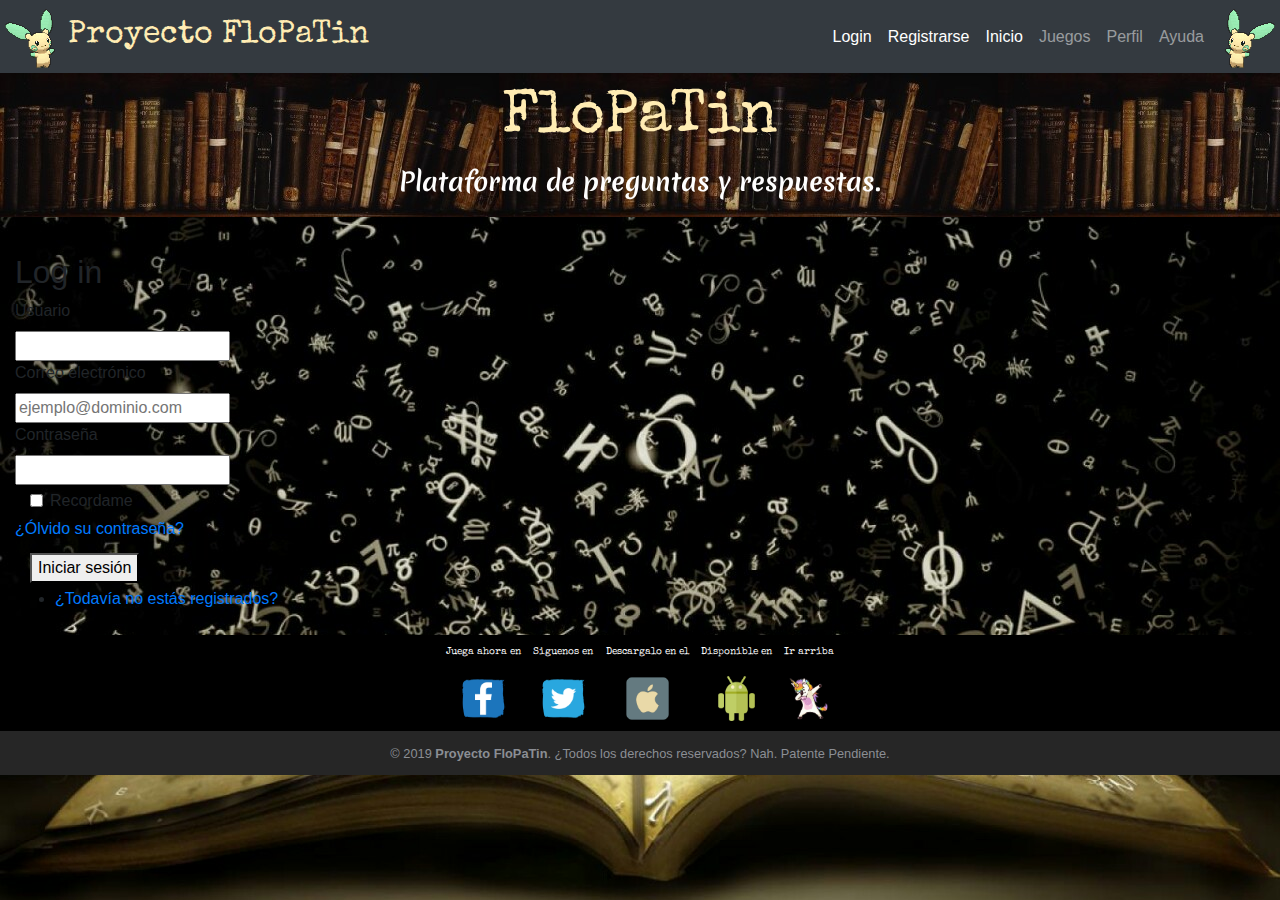
<file: index.html>
<!DOCTYPE html>
<html lang="es">
  <head>
    <meta charset="utf-8">
    <meta name="viewport" content="width=device-width, initial-scale=1">
    <meta http-equiv="X-UA-Compatible" content="ie=edge">
    <link href="https://fonts.googleapis.com/css?family=Special+Elite" rel="stylesheet">
    <link href="https://fonts.googleapis.com/css?family=Merienda:400,700" rel="stylesheet">
    <link rel="stylesheet" href="https://stackpath.bootstrapcdn.com/bootstrap/4.3.1/css/bootstrap.min.css" integrity="sha384-ggOyR0iXCbMQv3Xipma34MD+dH/1fQ784/j6cY/iJTQUOhcWr7x9JvoRxT2MZw1T" crossorigin="anonymous">
    <link rel="stylesheet" href="css/master.css">
    <title>Log in</title>
  </head>
  <body class=body_juegos>
    <header id="tope" class="encabezado">
      <nav class="navbar navbar-expand-lg navbar-dark bg-dark navbarra">
        <img class="logo" src="img/logo1.png" alt="logo_proyecto">
        <h2>Proyecto FloPaTin</h2>
        <button class="navbar-toggler" type="button" data-toggle="collapse" data-target="#navbarNav" aria-controls="navbarNav" aria-expanded="false" aria-label="Toggle navigation">
        <span class="navbar-toggler-icon"></span>
        </button>
        <div class="collapse navbar-collapse" id="navbarNav">
          <ul class="navbar-nav ml-md-auto">
            <li class="nav-item active">
              <a class="nav-link" href="index.html">Login<span class="sr-only">(current)</span></a>
            </li>
            <li class="nav-item active">
              <a class="nav-link" href="formularioDeRegistracion.html">Registrarse<span class="sr-only">(current)</span></a>
            </li>
            <li class="nav-item active">
              <a class="nav-link" href="inicio.html">Inicio <span class="sr-only">(current)</span></a>
            </li>
            <li class="nav-item">
              <a class="nav-link" href="juego.html">Juegos</a>
            </li>
            <li class="nav-item">
              <a class="nav-link" href="perfil.html">Perfil</a>
            </li>
            <li class="nav-item">
              <a class="nav-link" href="ayuda.html">Ayuda</a>
            </li>
          </ul>
        </div>
        <img class="logo d-none d-md-block" src="img/logo.png" alt="logo_proyecto">
      </nav>
      <div id="carouselExampleControls" class="carousel slide carousel-fade" data-ride="carousel">
        <div class="carousel-inner">
          <div class="carousel-item active slide1">
            <div class="posicion_texto">
              <h3>FloPaTin</h3>
              <p>Plataforma de preguntas y respuestas.</p>
            </div>
          </div>
          <div class="carousel-item slide2">
            <div class="posicion_texto">
              <h3>JUEGA</h3>
              <p>Compite con tus compañeros.</p>
            </div>
          </div>
          <div class="carousel-item slide3">
            <div class="posicion_texto">
              <h3>DIVIÉRTETE</h3>
              <p>Reta a otros y haz nuevos amigos.</p>
            </div>
          </div>
          <div class="carousel-item slide4">
            <div class="posicion_texto">
              <h3>APRENDE</h3>
              <p>¿Podrás ser quién lidere la tabla?</p>
            </div>
          </div>
        </div>
      </div>
    </header>
    <div class="container-fluid">
      <form class="formlogin" action="" method="post">
        <h2>Log in</h2>
        <label for="usuario" class="label1">Usuario</label><br>
        <input type="text" name="usuario" value="" class="field"><br>
        <label for="email" class="label1">Correo electrónico</label><br>
        <input type="email" name="email" value="" class="field" placeholder="ejemplo@dominio.com"><br>
        <label for="pass" class="label1">Contraseña</label><br>
        <input type="password" name="pass" value="" class="field"><br>
        <div class="col-auto my-1">
          <div class="form-check">
            <input class="form-check-input" type="checkbox" id="autoSizingCheck2">
            <label class="form-check-label label1" for="autoSizingCheck2">
              Recordame
            </label>
          </div>
        </div>
        <div class="olvidoPassword">
          <a href="#">
            <label for="olvido-su-contrasenia">¿Ólvido su contraseña?</label>
          </a>
        </div>
        <div class="col-auto my-1">
          <button type="submit" class="bottonacceder">Iniciar sesión</button>
        </div>
          <ul class="listadeRegistro">
            <li class="Registrese"><a href="formularioDeRegistracion.html">¿Todavía no estás registrados?</a></li>
          </ul>
    </form>
    </div>
    <footer class="footer">
      <div class="contenedorfooter mt-4">
      <section class="sectionfooter">
           <ul class="container-fluid list-unstyled list-inline mb-0">
             <li class="list-inline-item">
              <p>Juega ahora en</p>
              <a href="https://facebook.com" target="_blank">
                <button class="bottoniconos" type="button" name="buttonf">
                <img src="img/fb.png" alt="facebook"></button></a>
            </li>
            <li class="list-inline-item">
              <p>Siguenos en</p>
              <a href="https://twitter.com" target="_blank">
                <button class="bottoniconos" type="button" name="buttont">
                <img src="img/Twitter.png" alt="twitter"></button></a>
            </li>
            <li class="list-inline-item">
              <p>Descargalo en el</p>
              <a href="https://itunes.apple.com" target="_blank">
                <button class="bottoniconos" type="button" name="buttoni">
                <img src="img/apple.png" alt="itunes"></button></a>
            </li>
            <li class="list-inline-item">
              <p>Disponible en</p>
              <a href="https://play.google.com" target="_blank">
                <button class="bottoniconos" type="button" name="buttong">
                <img src="img/Androi.png" alt="play-google"></button></a>
            </li>
            <li class="list-inline-item">
              <p>Ir arriba</p>
              <a href="#tope">
                <button class="bottoniconos" type="button" name="buttoni">
                <img src="img/unicornio.jpg" alt="inicio"></button></a>
            </li>
          </ul>
          </section>
          <section class="copyright">
              <small>© 2019 <strong>Proyecto FloPaTin</strong>. ¿Todos los derechos reservados? Nah. Patente Pendiente.</small>
         </section>
       </div>
     </footer>
   <script src="https://code.jquery.com/jquery-3.3.1.slim.min.js" integrity="sha384-q8i/X+965DzO0rT7abK41JStQIAqVgRVzpbzo5smXKp4YfRvH+8abtTE1Pi6jizo" crossorigin="anonymous"></script>
   <script src="https://cdnjs.cloudflare.com/ajax/libs/popper.js/1.14.7/umd/popper.min.js" integrity="sha384-UO2eT0CpHqdSJQ6hJty5KVphtPhzWj9WO1clHTMGa3JDZwrnQq4sF86dIHNDz0W1" crossorigin="anonymous"></script>
   <script src="https://stackpath.bootstrapcdn.com/bootstrap/4.3.1/js/bootstrap.min.js" integrity="sha384-JjSmVgyd0p3pXB1rRibZUAYoIIy6OrQ6VrjIEaFf/nJGzIxFDsf4x0xIM+B07jRM" crossorigin="anonymous"></script>
  </body>

</html>
</file>
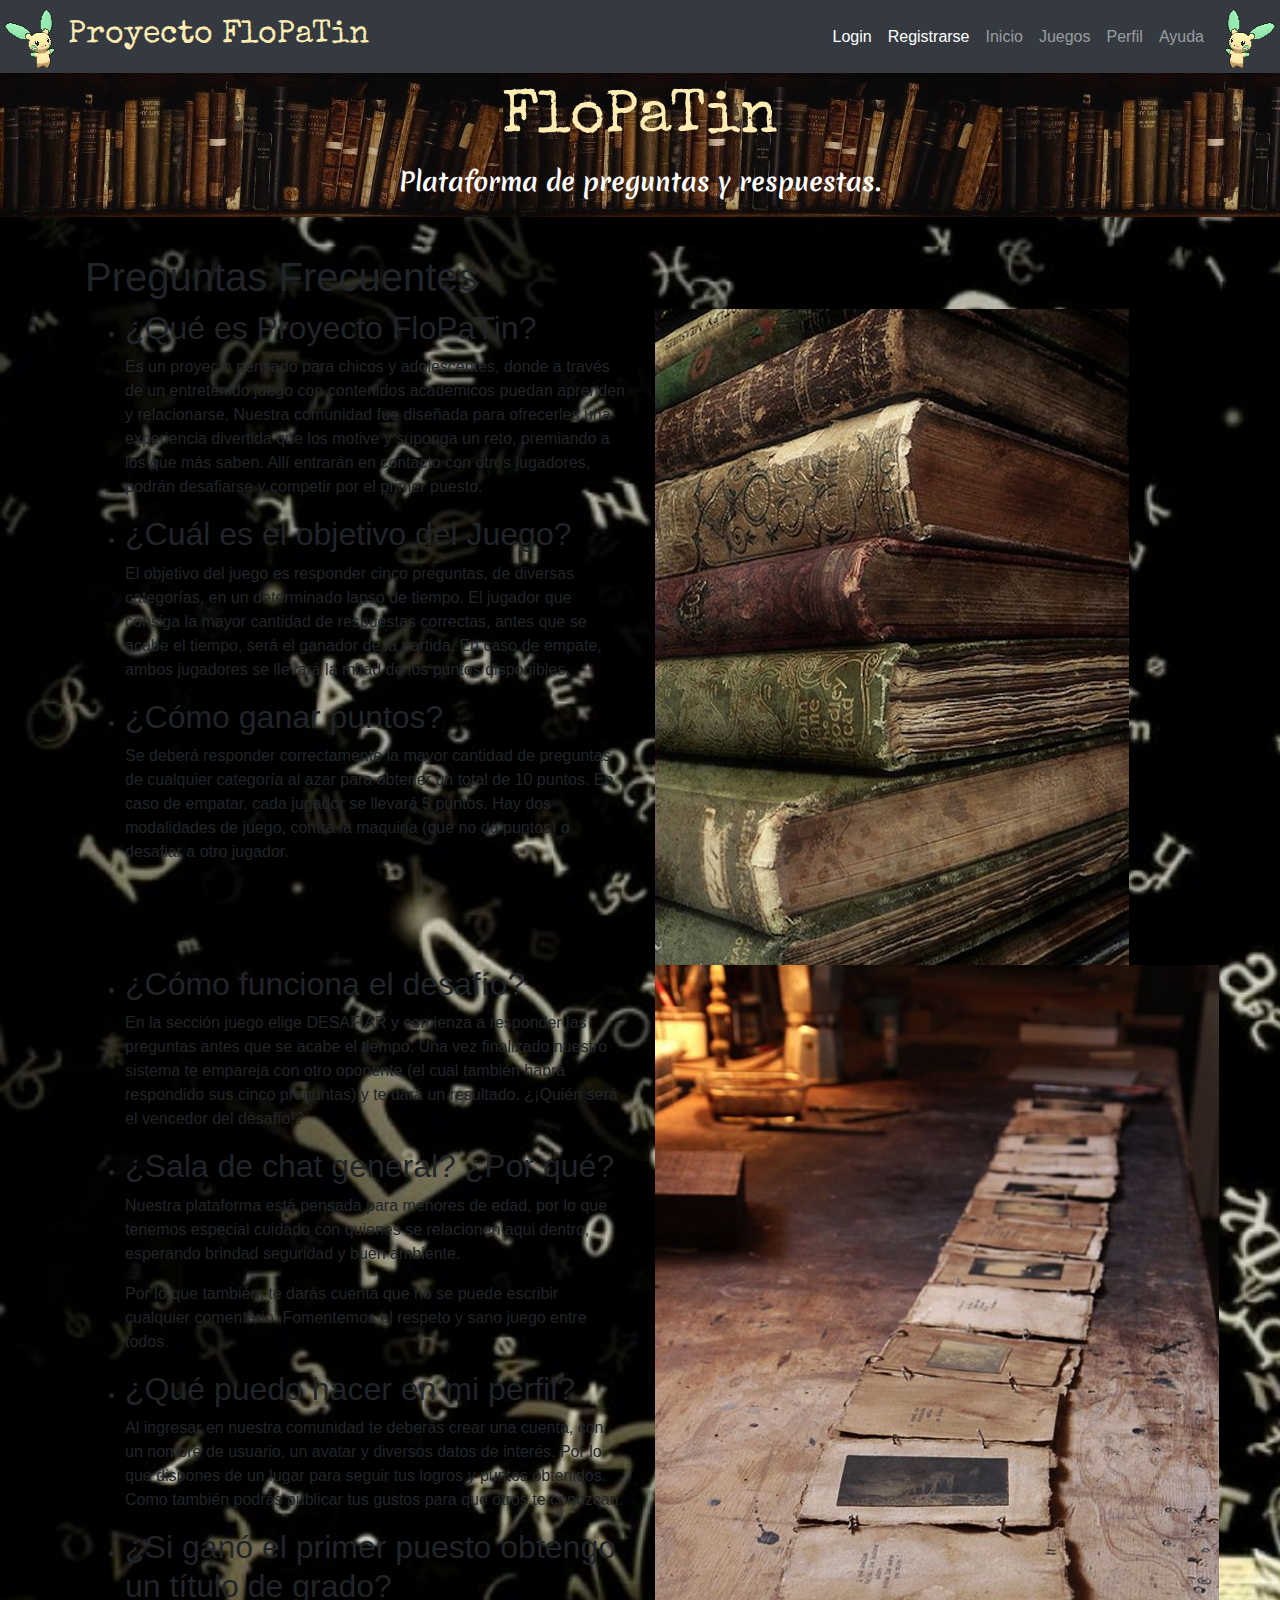
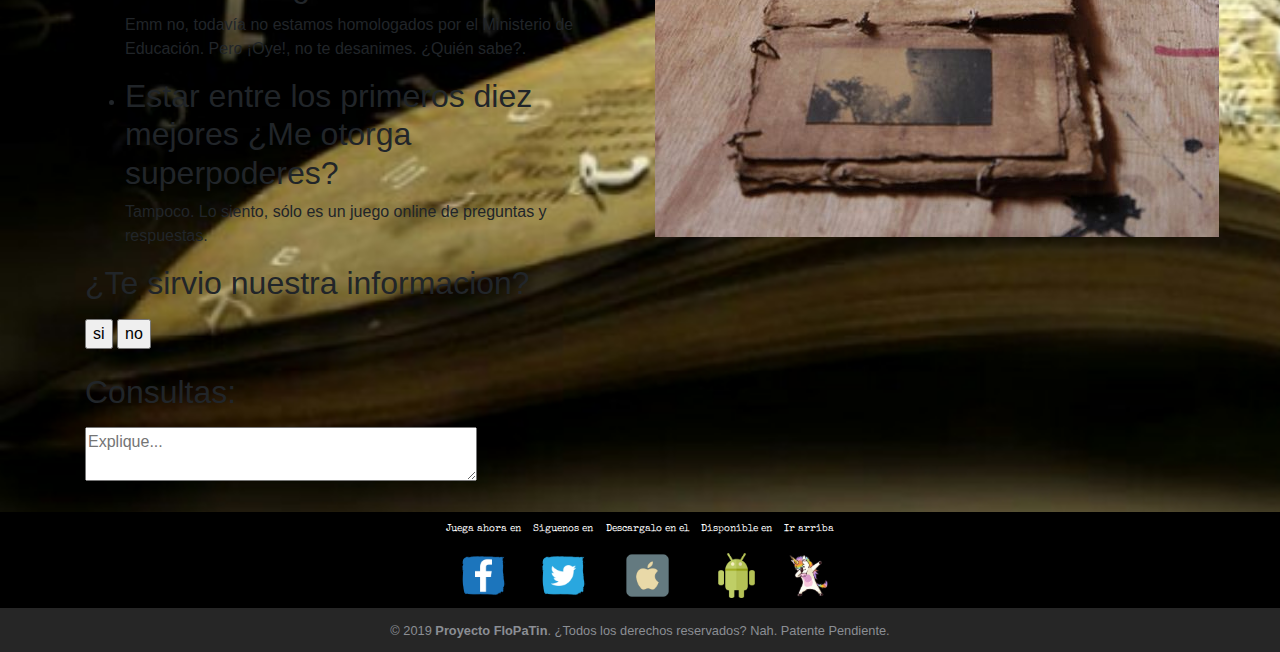
<file: ayuda.html>
<!DOCTYPE html>
<html lang="es">

<head>
  <meta charset="UTF-8">
  <meta name="viewport" content="width=device-width, initial-scale=1.0">
  <meta http-equiv="X-UA-Compatible" content="ie=edge">
  <link href="https://fonts.googleapis.com/css?family=Special+Elite" rel="stylesheet">
  <link href="https://fonts.googleapis.com/css?family=Merienda:400,700" rel="stylesheet">
  <link rel="stylesheet" href="https://stackpath.bootstrapcdn.com/bootstrap/4.3.1/css/bootstrap.min.css" integrity="sha384-ggOyR0iXCbMQv3Xipma34MD+dH/1fQ784/j6cY/iJTQUOhcWr7x9JvoRxT2MZw1T" crossorigin="anonymous">
  <link rel="stylesheet" href="css/master.css">
  <title>Ayuda</title>
</head>

<body class=body-inicio>
  <header id="tope" class="encabezado">
    <nav class="navbar navbar-expand-lg navbar-dark bg-dark navbarra">
      <img class="logo" src="img/logo1.png" alt="logo_proyecto">
      <h2>Proyecto FloPaTin</h2>
      <button class="navbar-toggler" type="button" data-toggle="collapse" data-target="#navbarNav" aria-controls="navbarNav" aria-expanded="false" aria-label="Toggle navigation">
      <span class="navbar-toggler-icon"></span>
      </button>
      <div class="collapse navbar-collapse" id="navbarNav">
        <ul class="navbar-nav ml-md-auto">
          <li class="nav-item active">
            <li class="nav-item active">
              <a class="nav-link" href="index.html">Login<span class="sr-only">(current)</span></a>
            </li>
            <li class="nav-item active">
              <a class="nav-link" href="formularioDeRegistracion.html">Registrarse<span class="sr-only">(current)</span></a>
            </li>
            <a class="nav-link" href="inicio.html">Inicio <span class="sr-only">(current)</span></a>
          </li>
          <li class="nav-item">
            <a class="nav-link" href="juego.html">Juegos</a>
          </li>
          <li class="nav-item">
            <a class="nav-link" href="perfil.html">Perfil</a>
          </li>
          <li class="nav-item">
            <a class="nav-link" href="ayuda.html">Ayuda</a>
          </li>
        </ul>
      </div>
      <img class="logo d-none d-md-block" src="img/logo.png" alt="logo_proyecto">
    </nav>
    <div id="carouselExampleControls" class="carousel slide carousel-fade" data-ride="carousel">
      <div class="carousel-inner">
        <div class="carousel-item active slide1">
          <div class="posicion_texto">
            <h3>FloPaTin</h3>
            <p>Plataforma de preguntas y respuestas.</p>
          </div>
        </div>
        <div class="carousel-item slide2">
          <div class="posicion_texto">
            <h3>JUEGA</h3>
            <p>Compite con tus compañeros.</p>
          </div>
        </div>
        <div class="carousel-item slide3">
          <div class="posicion_texto">
            <h3>DIVIÉRTETE</h3>
            <p>Reta a otros y haz nuevos amigos.</p>
          </div>
        </div>
        <div class="carousel-item slide4">
          <div class="posicion_texto">
            <h3>APRENDE</h3>
            <p>¿Podrás ser quién lidere la tabla?</p>
          </div>
        </div>
      </div>
    </div>
  </header>
  <div class="container marg-ayuda">
    <div class="contenedor_ayuda">
      <h1>Preguntas Frecuentes</h1>
      <section>
        <div class="row p-0">
          <article class="articulo_ayuda col-xs-12 col-sm-12 col-md-6 col-lg-6 col-xl-6">
            <div class="posicion_texto_ayuda p-0">
              <ul class="listade_adyuda">
                <li>
                  <h2>¿Qué es Proyecto FloPaTin?</h2>
                  <p>Es un proyecto pensado para chicos y adolescentes, donde a través de un entretenido juego con contenidos académicos puedan aprenden y relacionarse. Nuestra comunidad fue diseñada para ofrecerles una experiencia divertida que los motive y suponga un reto, premiando a los que más saben. Allí entrarán en contacto con otros jugadores, podrán desafiarse y competir por el primer puesto.</p>
                </li>
                <li>
                  <h2>¿Cuál es el objetivo del Juego?</h2>
                  <p>El objetivo del juego es responder cinco preguntas, de diversas categorías, en un determinado lapso de tiempo. El jugador que consiga la mayor cantidad de respuestas correctas, antes que se acabe el tiempo, será el ganador de la partida. En caso de empate, ambos jugadores se llevará la mitad de los puntos disponibles.</p>
                </li>
                <li>
                  <h2>¿Cómo ganar puntos?</h2>
                  <p>Se deberá responder correctamente la mayor cantidad de preguntas de cualquier categoría al azar para obtener un total de 10 puntos. En caso de empatar, cada jugador se llevará 5 puntos. Hay dos modalidades de juego, contra la maquina (que no da puntos) o desafiar a otro jugador.</p>
                </li>
              </ul>
            </div>
          </article>
          <article class="articulo_ayuda col-xs-12 col-sm-12 col-md-6 col-lg-6 col-xl-6">
            <img class="img_preg_frecuentes" src="img/ayuda2.jpg" alt="">
          </article>

          <article class="articulo_ayuda col-xs-12 col-sm-12 col-md-6 col-lg-6 col-xl-6">
            <div class="posicion_texto_ayuda p-0">
              <ul class="listade_adyuda">
                <li>
                <h2>¿Cómo funciona el desafío?</h2>
                  <p>En la sección juego elige DESAFIAR y comienza a responder las preguntas antes que se acabe el tiempo. Una vez finalizado nuestro sistema te empareja con otro oponente (el cual también habrá respondido sus cinco preguntas) y te dará un resultado. ¿¡Quién será el vencedor del desafío!?</p>
                </li>
                <li>
                  <h2>¿Sala de chat general? ¿Por qué?</h2>
                  <p>Nuestra plataforma está pensada para menores de edad, por lo que tenemos especial cuidado con quienes se relacionen aqui dentro, esperando brindad seguridad y buen ambiente.</p>
                  <p>Por lo que también, te darás cuenta que no se puede escribir cualquier comentario. Fomentemos el respeto y sano juego entre todos.</p>
                </li>
                <li>
                  <h2>¿Qué puedo hacer en mi perfil?</h2>
                  <p>Al ingresar en nuestra comunidad te deberás crear una cuenta, con un nombre de usuario, un avatar y diversos datos de interés. Por lo que dispones de un lugar para seguir tus logros y puntos obtenidos. Como también podrás publicar tus gustos para que otros te conozcan.</p>
                </li>
                <li>
                  <h2>¿Si ganó el primer puesto obtengo un título de grado?</h2>
                  <p>Emm no, todavía no estamos homologados por el Ministerio de Educación. Pero ¡Oye!, no te desanimes. ¿Quién sabe?.</p>
                </li>
                <li>
                  <h2>Estar entre los primeros diez mejores ¿Me otorga superpoderes?</h2>
                  <p>Tampoco. Lo siento, sólo es un juego online de preguntas y respuestas.</p>
                </li>
              </ul>
            </div>
          </article>
          <article class="articulo_ayuda col-xs-12 col-sm-12 col-md-6 col-lg-6 col-xl-6">
            <img class="img_preg_frecuentes" src="img/ayuda3.jpg" alt="">
          </article>
    </div>
      </section>
      <div class="consulta-ayuda">
        <form class="consulta-ayuda" action="" method="post">
          <label><h2>¿Te sirvio nuestra informacion?</h2></label><br>
          <input type="submit" class="respuesta-boton" value="si">
          <input type="submit" class="respuesta-boton" value="no"><br><br>
          <label><h2>Consultas:</h2></label><br>
          <textarea class="textarea"name="" rows="2" cols="40" placeholder="Explique..."></textarea>
        </form>
      </div>
      </div>
  </div>
  <footer class="footer">
    <div class="contenedorfooter mt-4">
    <section class="sectionfooter">
         <ul class="container-fluid list-unstyled list-inline mb-0">
           <li class="list-inline-item">
            <p>Juega ahora en</p>
            <a href="https://facebook.com" target="_blank">
              <button class="bottoniconos" type="button" name="buttonf">
              <img src="img/fb.png" alt="facebook"></button></a>
          </li>
          <li class="list-inline-item">
            <p>Siguenos en</p>
            <a href="https://twitter.com" target="_blank">
              <button class="bottoniconos" type="button" name="buttont">
              <img src="img/Twitter.png" alt="twitter"></button></a>
          </li>
          <li class="list-inline-item">
            <p>Descargalo en el</p>
            <a href="https://itunes.apple.com" target="_blank">
              <button class="bottoniconos" type="button" name="buttoni">
              <img src="img/apple.png" alt="itunes"></button></a>
          </li>
          <li class="list-inline-item">
            <p>Disponible en</p>
            <a href="https://play.google.com" target="_blank">
              <button class="bottoniconos" type="button" name="buttong">
              <img src="img/Androi.png" alt="play-google"></button></a>
          </li>
          <li class="list-inline-item">
            <p>Ir arriba</p>
            <a href="#tope">
              <button class="bottoniconos" type="button" name="buttoni">
              <img src="img/unicornio.jpg" alt="inicio"></button></a>
          </li>
        </ul>
        </section>
        <section class="copyright">
            <small>© 2019 <strong>Proyecto FloPaTin</strong>. ¿Todos los derechos reservados? Nah. Patente Pendiente.</small>
       </section>
     </div>
      </footer>
 <script src="https://code.jquery.com/jquery-3.3.1.slim.min.js" integrity="sha384-q8i/X+965DzO0rT7abK41JStQIAqVgRVzpbzo5smXKp4YfRvH+8abtTE1Pi6jizo" crossorigin="anonymous"></script>
 <script src="https://cdnjs.cloudflare.com/ajax/libs/popper.js/1.14.7/umd/popper.min.js" integrity="sha384-UO2eT0CpHqdSJQ6hJty5KVphtPhzWj9WO1clHTMGa3JDZwrnQq4sF86dIHNDz0W1" crossorigin="anonymous"></script>
 <script src="https://stackpath.bootstrapcdn.com/bootstrap/4.3.1/js/bootstrap.min.js" integrity="sha384-JjSmVgyd0p3pXB1rRibZUAYoIIy6OrQ6VrjIEaFf/nJGzIxFDsf4x0xIM+B07jRM" crossorigin="anonymous"></script>
</body>
</html>
</file>
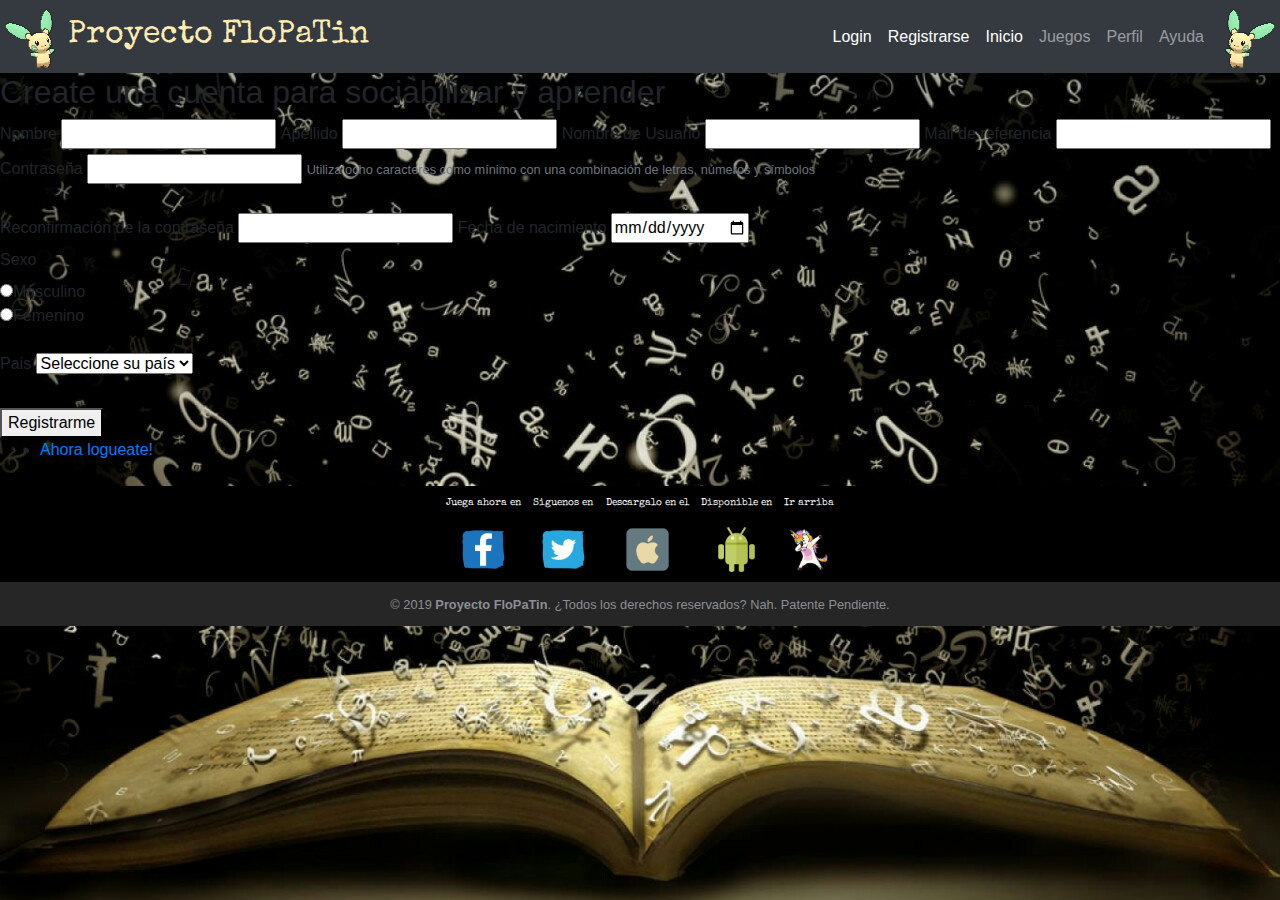
<file: formularioDeRegistracion.html>
<!DOCTYPE html>
<html lang="es">
<head>
  <meta charset="utf-8">
  <meta name="viewport" content="width=device-width, initial-scale=1">
  <meta http-equiv="X-UA-Compatible" content="ie=edge">
  <link href="https://fonts.googleapis.com/css?family=Special+Elite" rel="stylesheet">
  <link href="https://fonts.googleapis.com/css?family=Merienda:400,700" rel="stylesheet">
  <link rel="stylesheet" href="https://stackpath.bootstrapcdn.com/bootstrap/4.3.1/css/bootstrap.min.css" integrity="sha384-ggOyR0iXCbMQv3Xipma34MD+dH/1fQ784/j6cY/iJTQUOhcWr7x9JvoRxT2MZw1T" crossorigin="anonymous">
  <link rel="stylesheet" href="css/master.css">
  <title>Formulario de Registración</title>
</head>
<body class=body_juegos>
  <header id="tope" class="encabezado">
    <nav class="navbar navbar-expand-lg navbar-dark bg-dark navbarra">
      <img class="logo" src="img/logo1.png" alt="logo_proyecto">
      <h2>Proyecto FloPaTin</h2>
      <button class="navbar-toggler" type="button" data-toggle="collapse" data-target="#navbarNav" aria-controls="navbarNav" aria-expanded="false" aria-label="Toggle navigation">
      <span class="navbar-toggler-icon"></span>
      </button>
      <div class="collapse navbar-collapse" id="navbarNav">
        <ul class="navbar-nav ml-md-auto">
          <li class="nav-item active">
            <a class="nav-link" href="index.html">Login<span class="sr-only">(current)</span></a>
          </li>
          <li class="nav-item active">
            <a class="nav-link" href="formularioDeRegistracion.html">Registrarse<span class="sr-only">(current)</span></a>
          </li>
          <li class="nav-item active">
            <a class="nav-link" href="inicio.html">Inicio <span class="sr-only">(current)</span></a>
          </li>
          <li class="nav-item">
            <a class="nav-link" href="juego.html">Juegos</a>
          </li>
          <li class="nav-item">
            <a class="nav-link" href="perfil.html">Perfil</a>
          </li>
          <li class="nav-item">
            <a class="nav-link" href="ayuda.html">Ayuda</a>
          </li>
        </ul>
      </div>
      <img class="logo d-none d-md-block" src="img/logo.png" alt="logo_proyecto">
    </nav>
  </header>

  <div class="contener-fluid">
    <form class="formulario1" action="" method="post">
      <h2>Create una cuenta para sociabilizar y aprender</h2>
      <label for="nombre" class="label1">Nombre</label>
      <input type="text" name="nombre" value="" class="field" required>

      <label for="apellido" class="label1">Apellido</label>
      <input type="text" name="apellido" value="" class="field" required>

      <label for="nombre de usuario" class="label1">Nombre de Usuario</label>
      <input type="text" name="nombre de usuario" class="field" value="" required>

      <label for="email" class="label1">Mail de referencia</label>
      <input type="email" name="email" value="" class="field" required>

      <label for="password" class="label1">Contraseña</label>
      <input type="password" name="password" value="" class="field"required>
      <small id="passwordHelpInline" class="text-muted smallpass">
      Utiliza ocho caracteres como mínimo con una combinación de letras, números y símbolos
      </small><br><br>

      <label for="reconfi-password" class="label1">Reconfirmación de la contraseña</label>
      <input type="password" name="reconfi-password" value="" class="field" required>

      <label for="nacimiento" class="label1">Fecha de nacimiento</label>
      <input type="date" name="nacimiento" value="" class="field" required>
      <div class="sexo">
           <label for="sex" class="label1">Sexo</label><br>
           <input type="radio" name="sex" value="M" class="sexo">Masculino <br>
           <input type="radio" name="sex" value="F" class="sexo">Femenino
      </div>
      <br>
         <div class="pais">
           <label for="pais" class="label1">Pais</label>
           <select class="" name="pais">
             <option hidden value="">Seleccione su país</option>
             <optgroup label="America">
               <option value="Ar">Argentina</option>
               <option value="Br">Brasil</option>
               <option value="EEUU">Estados Unidos</option>
               <option value="Ca">Canada</option>
               <option value="Col">Colombia</option>
               <option value="Ve">Venezuela</option>
             </optgroup>
             <optgroup label="Europa">
               <option value="RU">Reino Unido</option>
               <option value="Esp">España</option>
               <option value="po">Portugal</option>
               <option value="Fr">Francia</option>
               <option value="It">Italia</option>
               <option value="German">Alemania</option>
               <option value="Hol">Holanda</option>
               <option value="Din">Dinamarca</option>
             </optgroup>
             <optgroup label="Africa">
               <option value="Sa">Sudafrica</option>
               <option value="CM">Costa de Marfil</option>
               <option value="Ke">Kenia</option>
               <option value="Camerun">Camerun</option>
               <option value="Nigeria">Nigeria</option>
             </optgroup>
             <optgroup label="Asia">
               <option value="ArabiaS">Arabia Saudita</option>
               <option value="Armenia">Armenia</option>
               <option value="Camboya">Camboya</option>
               <option value="Ch">China</option>
               <option value="CS">Corea del Sur</option>
               <option value="CN">Corea del Norte</option>
               <option value="Japon">Japon</option>
               <option value="Taiwan">Taiwan</option>
             </optgroup>
           </select>
         </div>
         <br>
        <button type="submit" class="bottonacceder">Registrarme</button>
        <ul class="listadeRegistro">
          <li class="Login"><a href="index.html">Ahora logueate!</a></li>
          </ul>
        </form>
      </div>
    <footer class="footer">
      <div class="contenedorfooter mt-4">
      <section class="sectionfooter">
           <ul class="container-fluid list-unstyled list-inline mb-0">
             <li class="list-inline-item">
              <p>Juega ahora en</p>
              <a href="https://facebook.com" target="_blank">
                <button class="bottoniconos" type="button" name="buttonf">
                <img src="img/fb.png" alt="facebook"></button></a>
            </li>
            <li class="list-inline-item">
              <p>Siguenos en</p>
              <a href="https://twitter.com" target="_blank">
                <button class="bottoniconos" type="button" name="buttont">
                <img src="img/Twitter.png" alt="twitter"></button></a>
            </li>
            <li class="list-inline-item">
              <p>Descargalo en el</p>
              <a href="https://itunes.apple.com" target="_blank">
                <button class="bottoniconos" type="button" name="buttoni">
                <img src="img/apple.png" alt="itunes"></button></a>
            </li>
            <li class="list-inline-item">
              <p>Disponible en</p>
              <a href="https://play.google.com" target="_blank">
                <button class="bottoniconos" type="button" name="buttong">
                <img src="img/Androi.png" alt="play-google"></button></a>
            </li>
            <li class="list-inline-item">
              <p>Ir arriba</p>
              <a href="#tope">
                <button class="bottoniconos" type="button" name="buttoni">
                <img src="img/unicornio.jpg" alt="inicio"></button></a>
            </li>
          </ul>
          </section>
          <section class="copyright">
              <small>© 2019 <strong>Proyecto FloPaTin</strong>. ¿Todos los derechos reservados? Nah. Patente Pendiente.</small>
         </section>
       </div>
     </footer>
     <script src="https://code.jquery.com/jquery-3.3.1.slim.min.js" integrity="sha384-q8i/X+965DzO0rT7abK41JStQIAqVgRVzpbzo5smXKp4YfRvH+8abtTE1Pi6jizo" crossorigin="anonymous"></script>
     <script src="https://cdnjs.cloudflare.com/ajax/libs/popper.js/1.14.7/umd/popper.min.js" integrity="sha384-UO2eT0CpHqdSJQ6hJty5KVphtPhzWj9WO1clHTMGa3JDZwrnQq4sF86dIHNDz0W1" crossorigin="anonymous"></script>
     <script src="https://stackpath.bootstrapcdn.com/bootstrap/4.3.1/js/bootstrap.min.js" integrity="sha384-JjSmVgyd0p3pXB1rRibZUAYoIIy6OrQ6VrjIEaFf/nJGzIxFDsf4x0xIM+B07jRM" crossorigin="anonymous"></script>
   </body>
   </html>
</file>
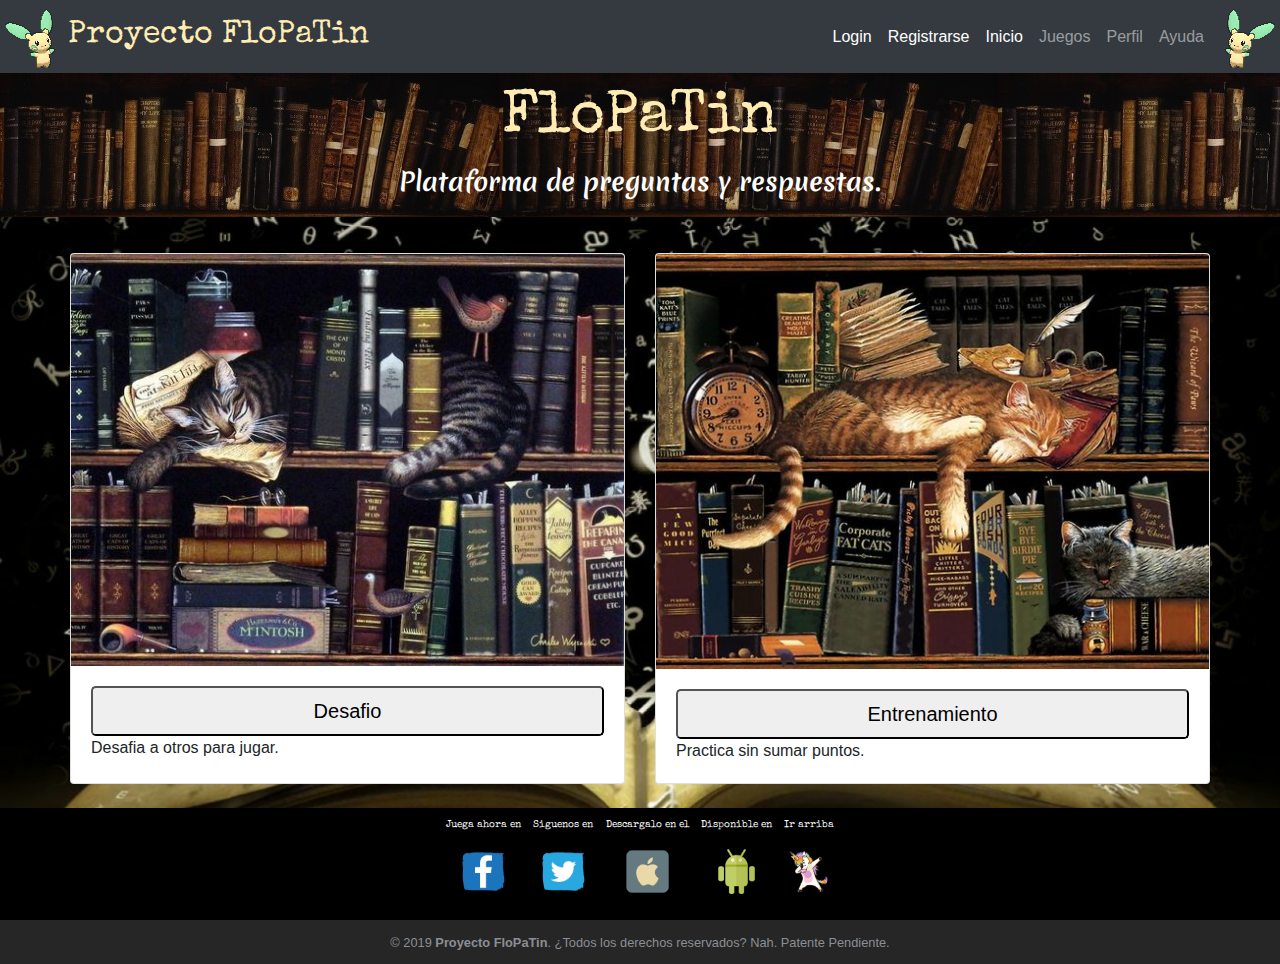
<file: juego.html>
<!DOCTYPE html>
<html lang="es">

<head>
  <meta charset="UTF-8">
  <meta name="viewport" content="width=device-width, initial-scale=1.0">
  <meta http-equiv="X-UA-Compatible" content="ie=edge">
  <link href="https://fonts.googleapis.com/css?family=Special+Elite" rel="stylesheet">
  <link href="https://fonts.googleapis.com/css?family=Merienda:400,700" rel="stylesheet">
  <link rel="stylesheet" href="https://stackpath.bootstrapcdn.com/bootstrap/4.3.1/css/bootstrap.min.css" integrity="sha384-ggOyR0iXCbMQv3Xipma34MD+dH/1fQ784/j6cY/iJTQUOhcWr7x9JvoRxT2MZw1T" crossorigin="anonymous">
  <link rel="stylesheet" href="css/master.css">
  <title>Proyecto FloPaTin</title>
</head>

<body class="body_juegos">
  <header id="tope" class="encabezado">
    <nav class="navbar navbar-expand-lg navbar-dark bg-dark navbarra">
      <img class="logo" src="img/logo1.png" alt="logo_proyecto">
      <h2>Proyecto FloPaTin</h2>
      <button class="navbar-toggler" type="button" data-toggle="collapse" data-target="#navbarNav" aria-controls="navbarNav" aria-expanded="false" aria-label="Toggle navigation">
      <span class="navbar-toggler-icon"></span>
      </button>
      <div class="collapse navbar-collapse" id="navbarNav">
        <ul class="navbar-nav ml-md-auto">
          <li class="nav-item active">
            <a class="nav-link" href="index.html">Login<span class="sr-only">(current)</span></a>
          </li>
          <li class="nav-item active">
            <a class="nav-link" href="formularioDeRegistracion.html">Registrarse<span class="sr-only">(current)</span></a>
          </li>
          <li class="nav-item active">
            <a class="nav-link" href="inicio.html">Inicio <span class="sr-only">(current)</span></a>
          </li>
          <li class="nav-item">
            <a class="nav-link" href="juego.html">Juegos</a>
          </li>
          <li class="nav-item">
            <a class="nav-link" href="perfil.html">Perfil</a>
          </li>
          <li class="nav-item">
            <a class="nav-link" href="ayuda.html">Ayuda</a>
          </li>
        </ul>
      </div>
      <img class="logo d-none d-md-block" src="img/logo.png" alt="logo_proyecto">
    </nav>
    <div id="carouselExampleControls" class="carousel slide carousel-fade" data-ride="carousel">
      <div class="carousel-inner">
        <div class="carousel-item active slide1">
          <div class="posicion_texto">
            <h3>FloPaTin</h3>
            <p>Plataforma de preguntas y respuestas.</p>
          </div>
        </div>
        <div class="carousel-item slide2">
          <div class="posicion_texto">
            <h3>JUEGA</h3>
            <p>Compite con tus compañeros.</p>
          </div>
        </div>
        <div class="carousel-item slide3">
          <div class="posicion_texto">
            <h3>DIVIÉRTETE</h3>
            <p>Reta a otros y haz nuevos amigos.</p>
          </div>
        </div>
        <div class="carousel-item slide4">
          <div class="posicion_texto">
            <h3>APRENDE</h3>
            <p>¿Podrás ser quién lidere la tabla?</p>
          </div>
        </div>
      </div>
    </div>
  </header>
  <div class="container p-0">
    <div class="card-deck contenedor_juegos">
      <div class="card">
        <img src="img/desafio-1.jpg" class="card-img-top" alt="desafio">
        <div class="card-body">
          <a href="#">
            <button class="btn-block btn-lg bottonjuego" type="submit">
              Desafio
            </button>
          </a>
          <p class="card-text">Desafia a otros para jugar.</p>
        </div>
      </div>
      <div class="card">
        <img src="img/entrenamiento-1.jpg" class="card-img-top" alt="entrenamiento">
    <div class="card-body">
      <a href="#">
        <button class="btn-block btn-lg bottonjuego" type="submit">
          Entrenamiento
        </button>
      </a>
      <p class="card-text">Practica sin sumar puntos.</p>
    </div>
  </div>
</div>



   </div>
     <footer class="footer">
       <div class="contenedorfooter mt-4">
       <section class="sectionfooter">
            <ul class="container-fluid list-unstyled list-inline">
              <li class="list-inline-item">
               <p>Juega ahora en</p>
               <a href="https://facebook.com">
                 <button class="bottoniconos" type="button" name="buttonf">
                 <img src="img/fb.png" alt="facebook"></button></a>
             </li>
             <li class="list-inline-item">
               <p>Siguenos en</p>
               <a href="https://twitter.com">
                 <button class="bottoniconos" type="button" name="buttont">
                 <img src="img/Twitter.png" alt="twitter"></button></a>
             </li>
             <li class="list-inline-item">
               <p>Descargalo en el</p>
               <a href="https://itunes.apple.com">
                 <button class="bottoniconos" type="button" name="buttoni">
                 <img src="img/apple.png" alt="itunes"></button></a>
             </li>
             <li class="list-inline-item">
               <p>Disponible en</p>
               <a href="https://play.google.com">
                 <button class="bottoniconos" type="button" name="buttong">
                 <img src="img/Androi.png" alt="play-google"></button></a>
             </li>
             <li class="list-inline-item">
               <p>Ir arriba</p>
               <a href="#tope">
                 <button class="bottoniconos" type="button" name="buttoni">
                 <img src="img/unicornio.jpg" alt="inicio"></button></a>
             </li>
           </ul>
           </section>
           <section class="copyright">
               <small>© 2019 <strong>Proyecto FloPaTin</strong>. ¿Todos los derechos reservados? Nah. Patente Pendiente.</small>
          </section>
        </div>
         </footer>
    <script src="https://code.jquery.com/jquery-3.3.1.slim.min.js" integrity="sha384-q8i/X+965DzO0rT7abK41JStQIAqVgRVzpbzo5smXKp4YfRvH+8abtTE1Pi6jizo" crossorigin="anonymous"></script>
    <script src="https://cdnjs.cloudflare.com/ajax/libs/popper.js/1.14.7/umd/popper.min.js" integrity="sha384-UO2eT0CpHqdSJQ6hJty5KVphtPhzWj9WO1clHTMGa3JDZwrnQq4sF86dIHNDz0W1" crossorigin="anonymous"></script>
    <script src="https://stackpath.bootstrapcdn.com/bootstrap/4.3.1/js/bootstrap.min.js" integrity="sha384-JjSmVgyd0p3pXB1rRibZUAYoIIy6OrQ6VrjIEaFf/nJGzIxFDsf4x0xIM+B07jRM" crossorigin="anonymous"></script>
</body>
</html>
</file>
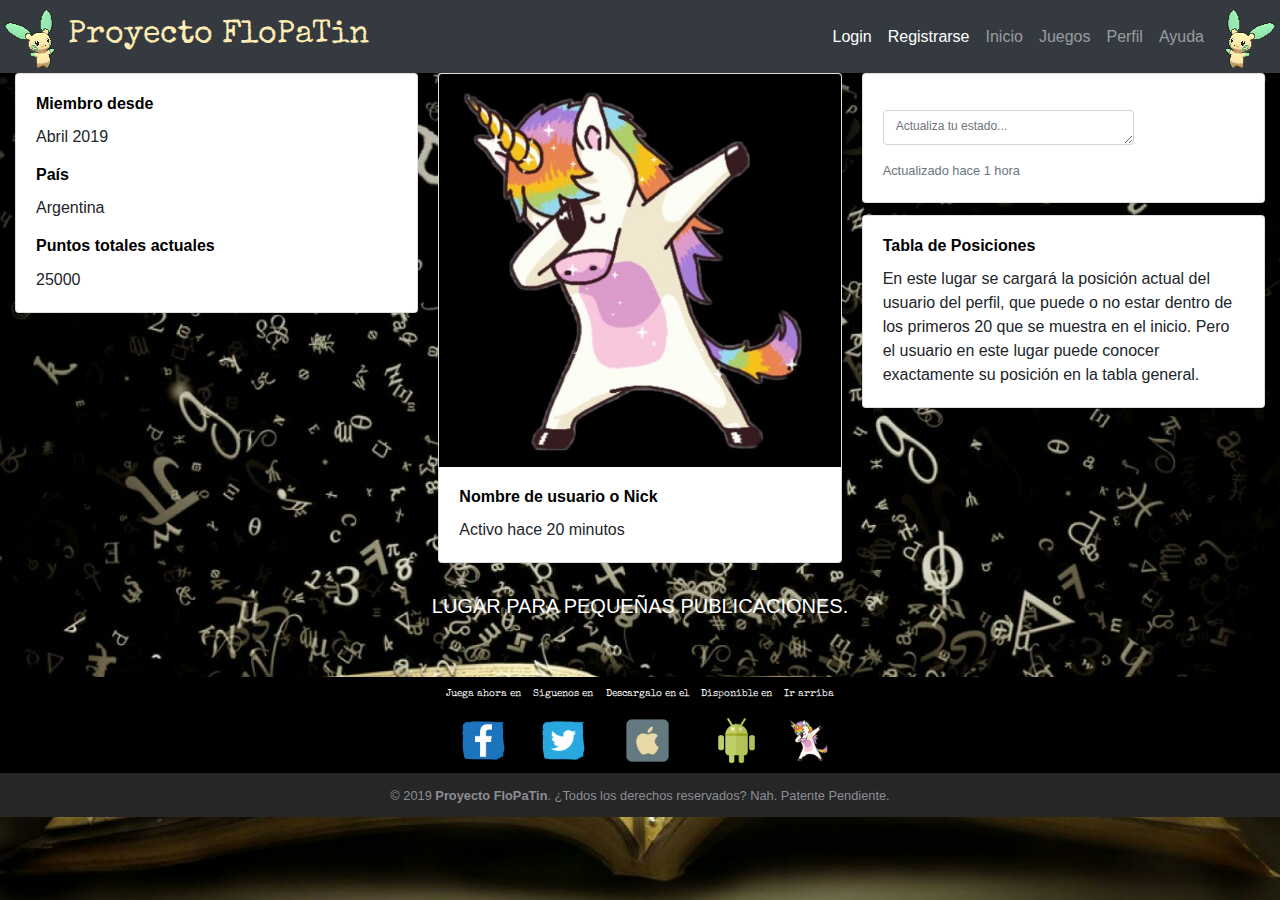
<file: perfil.html>
<!DOCTYPE html>
<html lang="es">

<head>
  <meta charset="UTF-8">
  <meta name="viewport" content="width=device-width, initial-scale=1.0">
  <meta http-equiv="X-UA-Compatible" content="ie=edge">
  <link href="https://fonts.googleapis.com/css?family=Special+Elite" rel="stylesheet">
  <link href="https://fonts.googleapis.com/css?family=Merienda:400,700" rel="stylesheet">
  <link rel="stylesheet" href="https://stackpath.bootstrapcdn.com/bootstrap/4.3.1/css/bootstrap.min.css" integrity="sha384-ggOyR0iXCbMQv3Xipma34MD+dH/1fQ784/j6cY/iJTQUOhcWr7x9JvoRxT2MZw1T" crossorigin="anonymous">
  <link rel="stylesheet" href="css/master.css">
  <title>Ayuda</title>
</head>

<body class=body-inicio>
  <header id="tope" class="encabezado">
    <nav class="navbar navbar-expand-lg navbar-dark bg-dark navbarra">
      <img class="logo" src="img/logo1.png" alt="logo_proyecto">
      <h2>Proyecto FloPaTin</h2>
      <button class="navbar-toggler" type="button" data-toggle="collapse" data-target="#navbarNav" aria-controls="navbarNav" aria-expanded="false" aria-label="Toggle navigation">
        <span class="navbar-toggler-icon"></span>
      </button>
      <div class="collapse navbar-collapse" id="navbarNav">
        <ul class="navbar-nav ml-md-auto">
          <li class="nav-item active">
            <li class="nav-item active">
              <a class="nav-link" href="index.php">Login<span class="sr-only">(current)</span></a>
            </li>
            <li class="nav-item active">
              <a class="nav-link" href="formularioDeRegistracion.php">Registrarse<span class="sr-only">(current)</span></a>
            </li>
            <a class="nav-link" href="inicio.html">Inicio <span class="sr-only">(current)</span></a>
          </li>
            <li class="nav-item">
              <a class="nav-link" href="juego.html">Juegos</a>
            </li>
            <li class="nav-item">
              <a class="nav-link" href="perfil.html">Perfil</a>
            </li>
            <li class="nav-item">
              <a class="nav-link" href="ayuda.html">Ayuda</a>
            </li>
          </ul>
        </div>
        <img class="logo d-none d-md-block" src="img/logo.png" alt="logo_proyecto">
      </nav>
      </header>
  <div class="container-fluid">
    <div class="card-columns contenedorperfil">
      <div class="card">
        <div class="card-body cuadroperfil1">
          <h5 class="card-title">Miembro desde</h5>
          <p class="card-text">Abril 2019</p>
          <h5 class="card-title">País</h5>
          <p class="card-text">Argentina</p>
          <h5 class="card-title">Puntos totales actuales</h5>
          <p class="card-text">25000</p>
        </div>
      </div>
      <!--<div class="card d-none d-md-block">
        <img src="img/bibliotecagatitos.jpg" class="card-img-top" alt="deco">
      </div>-->
      <!--foto de perfil-->
      <div class="card">
        <img src="img/unicornio.jpg" class="card-img-top" alt="imganenperfil">
        <div class="card-body cuadroperfil1">
          <h5 class="card-title">Nombre de usuario o Nick</h5>
          <p class="card-text tiempoperfil">Activo hace 20 minutos</p>
        </div>
      </div>
      <!--Escribe un estado-->
      <div class="card">
        <div class="card-body estadoperfil">
          <form  action="" method="POST">
            <div class="form-group">
              <textarea class="form-control estilotextarea" id="FormControlTextarea" rows="1" cols="5" placeholder="Actualiza tu estado..."></textarea>
            </div>
          </form>
          <br>
          <br>
          <p class="card-text"><small class="text-muted">Actualizado hace 1 hora</small></p>
        </div>
      </div>
      <!--tabla de posiciones-->
      <div class="card tablaperfil">
        <div class="card-body">
          <h5 class="card-title">Tabla de Posiciones</h5>
          <p class="card-text">En este lugar se cargará la posición actual del usuario del perfil, que puede o no estar dentro de los primeros 20 que se muestra en el inicio. Pero el usuario en este lugar puede conocer exactamente su posición en la tabla general.</p>
        </div>
      </div>
   </div>
   <!--cuerpo para publicaciones-->
   <div class="cuadroperfil2 text-white text-center p-3">
     <blockquote class="blockquote mb-0">
       <p>LUGAR PARA PEQUEÑAS PUBLICACIONES.</p>
     </blockquote>
   </div>
  </div>
  <footer class="footer">
    <div class="contenedorfooter mt-4">
    <section class="sectionfooter">
         <ul class="container-fluid list-unstyled list-inline mb-0">
           <li class="list-inline-item">
            <p>Juega ahora en</p>
            <a href="https://facebook.com" target="_blank">
              <button class="bottoniconos" type="button" name="buttonf">
              <img src="img/fb.png" alt="facebook"></button></a>
          </li>
          <li class="list-inline-item">
            <p>Siguenos en</p>
            <a href="https://twitter.com" target="_blank">
              <button class="bottoniconos" type="button" name="buttont">
              <img src="img/Twitter.png" alt="twitter"></button></a>
          </li>
          <li class="list-inline-item">
            <p>Descargalo en el</p>
            <a href="https://itunes.apple.com" target="_blank">
              <button class="bottoniconos" type="button" name="buttoni">
              <img src="img/apple.png" alt="itunes"></button></a>
          </li>
          <li class="list-inline-item">
            <p>Disponible en</p>
            <a href="https://play.google.com" target="_blank">
              <button class="bottoniconos" type="button" name="buttong">
              <img src="img/Androi.png" alt="play-google"></button></a>
          </li>
          <li class="list-inline-item">
            <p>Ir arriba</p>
            <a href="#tope">
              <button class="bottoniconos" type="button" name="buttoni">
              <img src="img/unicornio.jpg" alt="inicio"></button></a>
          </li>
        </ul>
        </section>
        <section class="copyright">
            <small>© 2019 <strong>Proyecto FloPaTin</strong>. ¿Todos los derechos reservados? Nah. Patente Pendiente.</small>
       </section>
     </div>
      </footer>
 <script src="https://code.jquery.com/jquery-3.3.1.slim.min.js" integrity="sha384-q8i/X+965DzO0rT7abK41JStQIAqVgRVzpbzo5smXKp4YfRvH+8abtTE1Pi6jizo" crossorigin="anonymous"></script>
 <script src="https://cdnjs.cloudflare.com/ajax/libs/popper.js/1.14.7/umd/popper.min.js" integrity="sha384-UO2eT0CpHqdSJQ6hJty5KVphtPhzWj9WO1clHTMGa3JDZwrnQq4sF86dIHNDz0W1" crossorigin="anonymous"></script>
 <script src="https://stackpath.bootstrapcdn.com/bootstrap/4.3.1/js/bootstrap.min.js" integrity="sha384-JjSmVgyd0p3pXB1rRibZUAYoIIy6OrQ6VrjIEaFf/nJGzIxFDsf4x0xIM+B07jRM" crossorigin="anonymous"></script>
</body>
</html>
</file>
<file: css/master.css>
* {
  box-sizing: border-box;
}
body{
  background-image: url(../img/fondo-body.jpeg);
  background-repeat: no-repeat;
  background-size: cover;
}
.navbarra{
  padding: 0;
  font-size: 16px;
}
nav h2{
  color: #ffecb3;
  font-family: 'Special Elite', cursive;
  font-size: 32px;
  margin-top:8px;
}

.carousel-inner{
  min-height: 20vh;
}
.slide1,.slide2,.slide3,.slide4 {
  background-image: url("../img/libros-carrusel.jpg");
}
.posicion_texto {
  display: flex;
  flex-direction: column;
  align-items: center;
  justify-content: center;
  text-align: center;
  z-index: 40;
}
.posicion_texto h3 {
  font-weight: 400;
  font-size: 60px;
  font-family: 'Special Elite', cursive;
  color: #ffecb3;
  margin-top: 10px;
}
.posicion_texto p {
  color: white;
  font-family: 'Merienda', cursive;
  font-weight: 700;
  font-size: 25px;
}

.contenedorprincipal{
  max-width: 1200px;
  margin: 0 auto;
}
.tablaposiciones{
  margin: 2%;
}
.miembrosvisibles{
  margin-left: 2%;
  margin-bottom: 2%;
  margin-top: 2%;
}
.tablaposiciones,.miembrosvisibles{
  background-color:#364D3F;
  padding: 10px;
}
.ayudas{
  color: white;
}
.chatgeneral{
  background-color: #4f6b5a;
  padding: 10px;
  font-family: 'Merienda', cursive;
  font-weight: 400;
  color: #ffecb3;
  margin-top: 2%;
  border-radius: 5px;
  font-size: 12px;
}

.estilotextarea{
  width: calc(100% - 110px);
  float:left;
  min-height: 35px;
  outline: none;
  font-size: 12px;
}
.chatejemplo{
  font-size: 12px;
}
.media .avatar {
    width: 50px;
}
.shadow-textarea textarea.form-control {
    padding-left: 12px;
}
.bottoncomentario:focus,.estilotextarea:focus {
    border: 1px solid #8bc34a;
    box-shadow: 0 0 0 0.2rem rgba(139, 195, 74, 0.25);
}
h5{
  font-weight: bold;
  color: black;
  font-size: 16px;
  margin-top:0;
}
.bottoncomentario{
  padding: 5px 10px;
  border-radius: 5px;
  border: black;
  background-color: #8bd6a1;
  color: black;
  margin-left: 30px;
  margin-top: 20px;
}

.footer{
  padding: 0;
  margin: 0 auto;
}
.sectionfooter{
  background-color: #000;
  padding: 10px 0;
  color: #fff;
  justify-content: center;
}
.contenedorfooter{
  text-align: center;
}
.bottoniconos{
  padding: 0;
  border-radius: 5px;
  border: black;
  background-color: #000;
}
.bottoniconos img{
  width: 45px;
  height: 45px;
}
.sectionfooter p{
  font-size: 10px;
  font-family: 'Special Elite', cursive;
}
.copyright {
  padding: 10px 0;
  background-color: #262626;
  color: #8b8e94;
}
</file>
